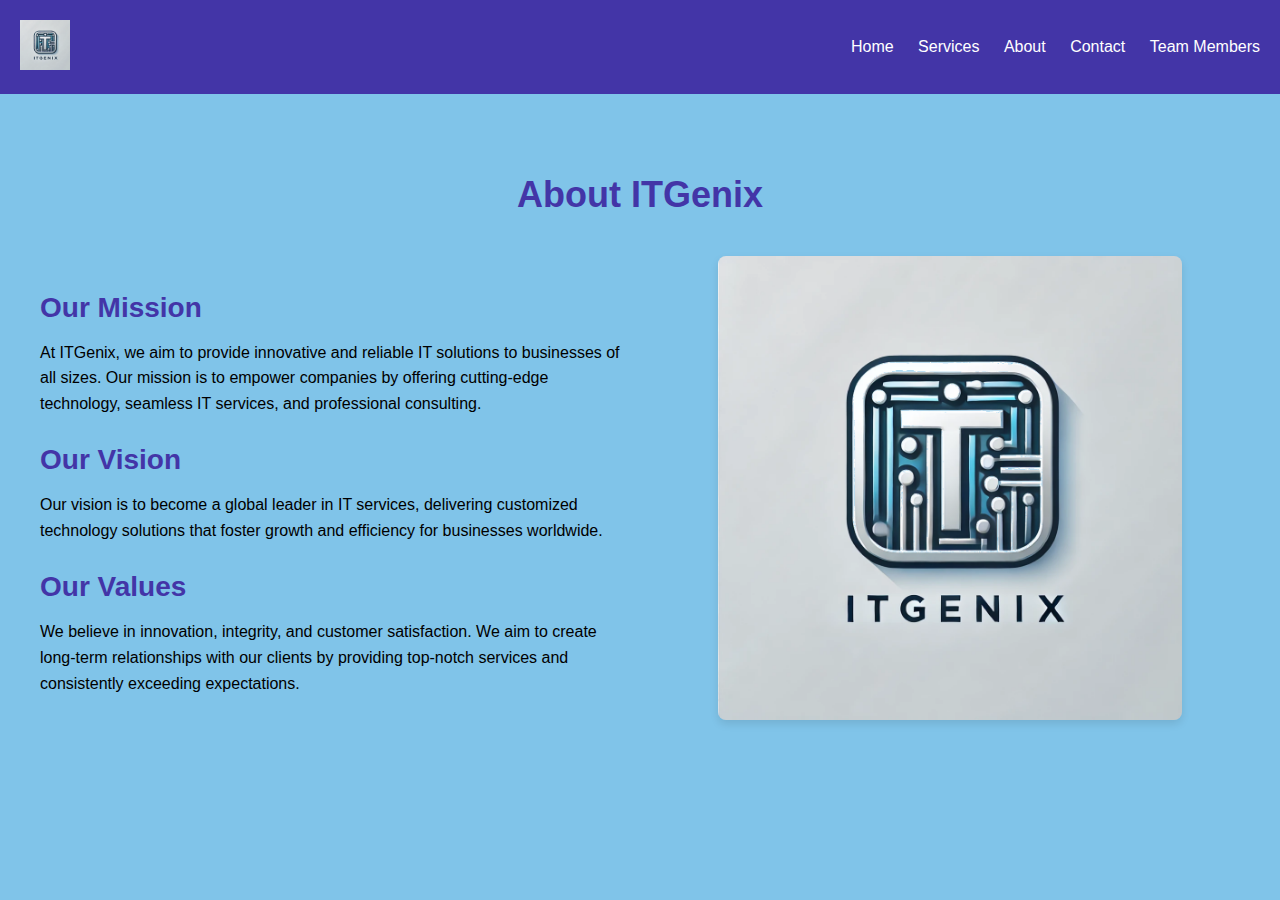
<file: about.html>
<!DOCTYPE html>
<html lang="en">
<head>
    <meta charset="UTF-8">
    <meta name="viewport" content="width=device-width, initial-scale=1.0">
    <title>Document</title>
    <link rel="stylesheet" href="about.css">
</head>
<body>
    <header>
        <div class="logo">
            <img src="image/logo.png" alt="ITGenix Logo">
        </div>
        <nav>
            <ul>
                <li><a href="index.html">Home</a></li>
                <li><a href="services.html">Services</a></li>
                <li><a href="about.html">About</a></li>
                <li><a href="contact.html">Contact</a></li>
                <li><a href="TeamMembers.html">Team Members</a></li>
            </ul>
        </nav>
    </header>
    <section id="about">
        <div class="about-container">
            <h2>About ITGenix</h2>
            <div class="about-content">
                <div class="about-text">
                    <h3>Our Mission</h3>
                    <p>At ITGenix, we aim to provide innovative and reliable IT solutions to businesses of all sizes. Our mission is to empower companies by offering cutting-edge technology, seamless IT services, and professional consulting.</p>
                    
                    <h3>Our Vision</h3>
                    <p>Our vision is to become a global leader in IT services, delivering customized technology solutions that foster growth and efficiency for businesses worldwide.</p>
                    
                    <h3>Our Values</h3>
                    <p>We believe in innovation, integrity, and customer satisfaction. We aim to create long-term relationships with our clients by providing top-notch services and consistently exceeding expectations.</p>
                </div>
                <div class="about-image">
                    <img src="image/logo.png" alt="ITGenix Team">
                </div>
            </div>
        </div>
    </section>
    
</body>
</html>
</file>
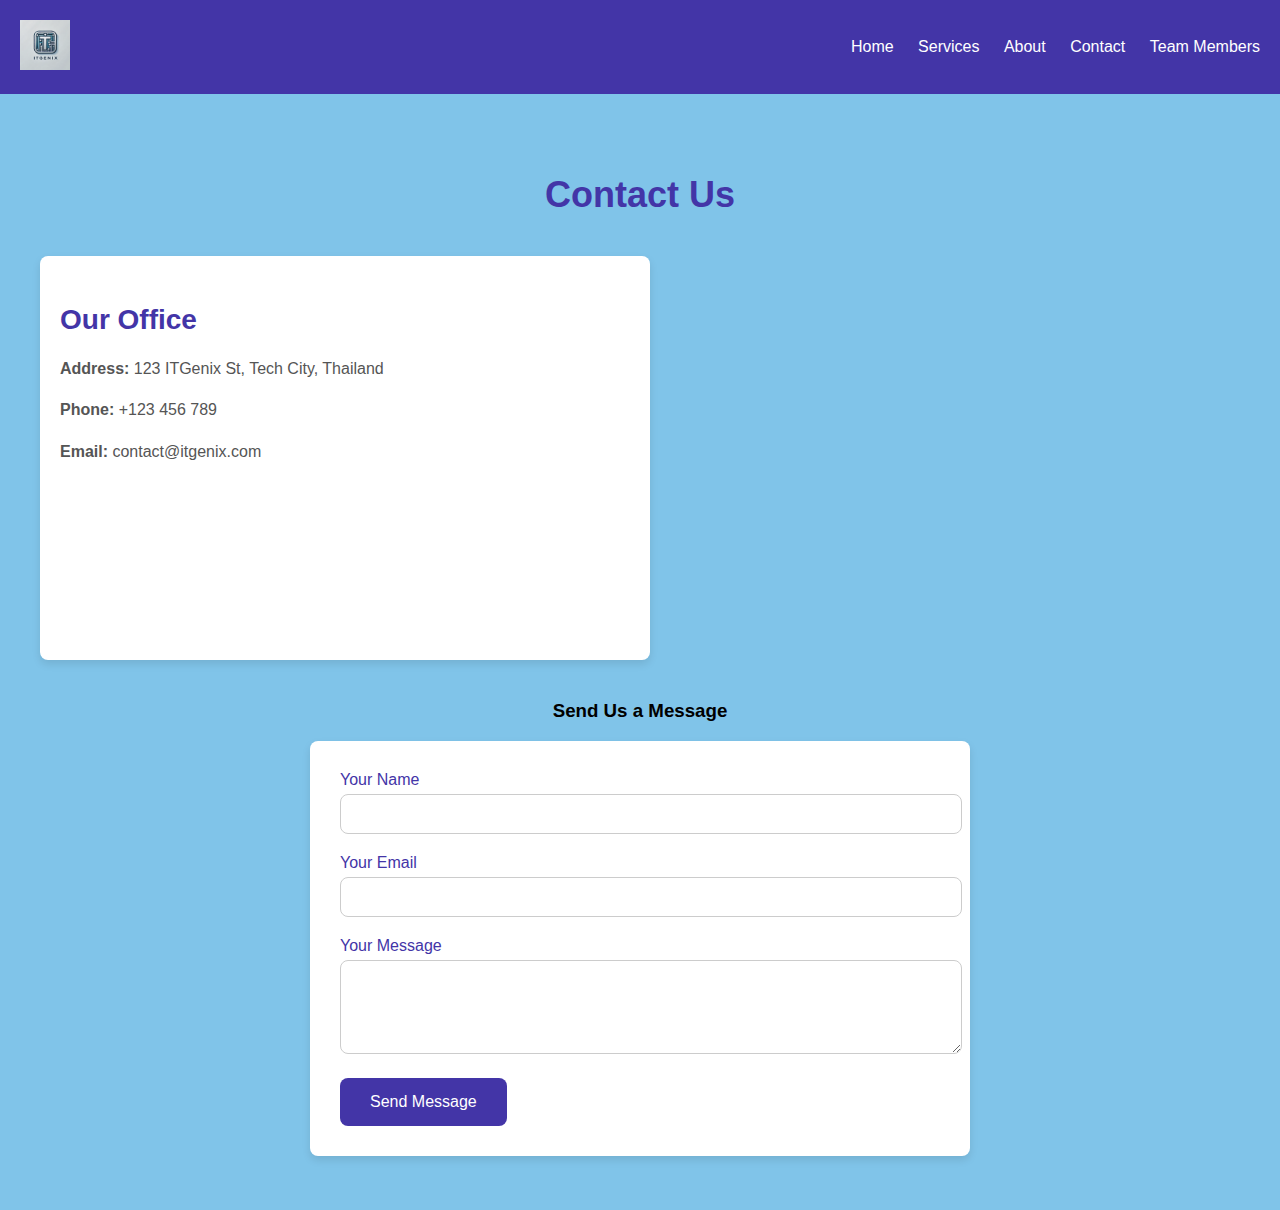
<file: contact.html>
<!DOCTYPE html>
<html lang="en">
<head>
    <meta charset="UTF-8">
    <meta name="viewport" content="width=device-width, initial-scale=1.0">
    <title>Document</title>
    <link rel="stylesheet" href="contact.css">
</head>
<body>
    <header>
        <div class="logo">
            <img src="image/logo.png" alt="ITGenix Logo">
        </div>
        <nav>
            <ul>
                <li><a href="index.html">Home</a></li>
                <li><a href="services.html">Services</a></li>
                <li><a href="about.html">About</a></li>
                <li><a href="contact.html">Contact</a></li>
                <li><a href="TeamMembers.html">Team Members</a></li>
            </ul>
        </nav>
    </header>
    <section id="contact">
        <div class="contact-container">
            <h2>Contact Us</h2>
            <div class="contact-info">
                <div class="contact-details">
                    <h3>Our Office</h3>
                    <p><strong>Address:</strong> 123 ITGenix St, Tech City, Thailand</p>
                    <p><strong>Phone:</strong> +123 456 789</p>
                    <p><strong>Email:</strong> contact@itgenix.com</p>
                </div>
                <div class="contact-map">
                    <!-- Add Google Map iframe if necessary -->
                    <iframe src="https://www.google.com/maps/embed?pb=!1m18!1m12!1m3!1d3162.836549897378!2d-122.08424968468888!3d37.42199967982531!2m3!1f0!2f0!3f0!3m2!1i1024!2i768!4f13.1!3m3!1m2!1s0x808fbc5d5296f3db%3A0x603e0ff12eb413fc!2sGoogleplex!5e0!3m2!1sen!2sus!4v1600813761821!5m2!1sen!2sus" width="600" height="450" style="border:0;" allowfullscreen="" loading="lazy"></iframe>
                </div>
            </div>
    
            <h3>Send Us a Message</h3>
            <form action="/submit" method="post" class="contact-form">
                <div class="form-group">
                    <label for="name">Your Name</label>
                    <input type="text" id="name" name="name" required>
                </div>
                <div class="form-group">
                    <label for="email">Your Email</label>
                    <input type="email" id="email" name="email" required>
                </div>
                <div class="form-group">
                    <label for="message">Your Message</label>
                    <textarea id="message" name="message" rows="4" required></textarea>
                </div>
                <button type="submit" class="submit-btn">Send Message</button>
            </form>
        </div>
    </section>
    
</body>
</html>
</file>
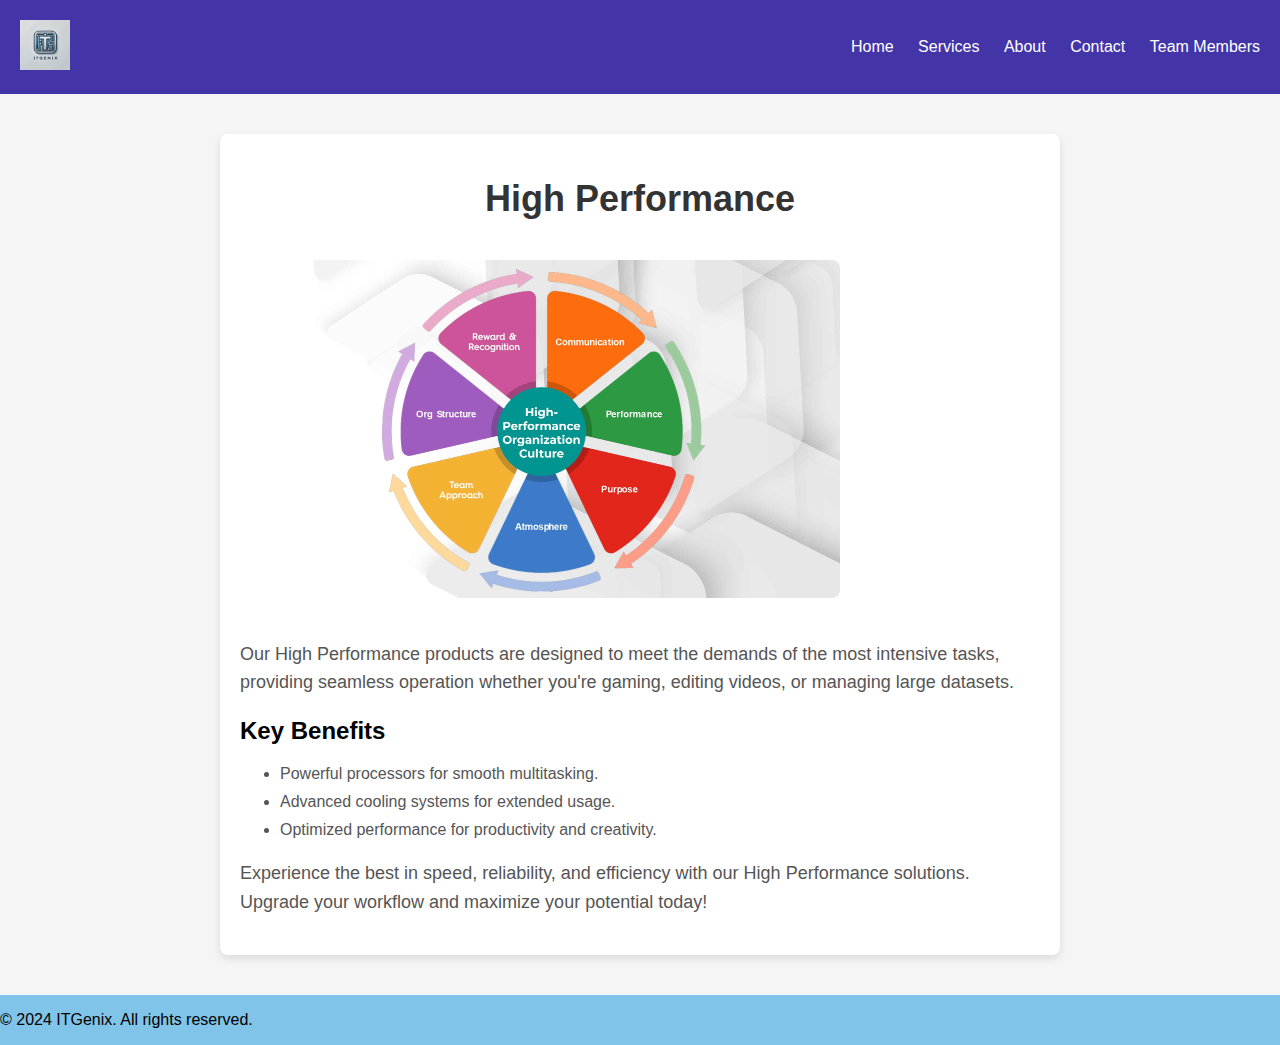
<file: M1.html>
<!DOCTYPE html>
<html lang="en">
<head>
    <meta charset="UTF-8">
    <meta name="viewport" content="width=device-width, initial-scale=1.0">
    <title>Document</title>
    <link rel="stylesheet" href="M1.css">
</head>
<body>
    <header>
        <div class="logo">
            <img src="image/logo.png" alt="ITGenix Logo">
        </div>
        <nav>
            <ul>
                <li><a href="index.html">Home</a></li>
                <li><a href="services.html">Services</a></li>
                <li><a href="about.html">About</a></li>
                <li><a href="contact.html">Contact</a></li>
                <li><a href="TeamMembers.html">Team Members</a></li>
            </ul>
        </nav>
    </header>

    <section id="feature-details">
        <div class="feature-details-container">
            <h1>High Performance</h1>
            <img src="image/m1.1.jpg" alt="High Performance" class="feature-image">
            <p>
                Our High Performance products are designed to meet the demands of the most intensive tasks, providing seamless operation whether you're gaming, editing videos, or managing large datasets.
            </p>
            <h2>Key Benefits</h2>
            <ul>
                <li>Powerful processors for smooth multitasking.</li>
                <li>Advanced cooling systems for extended usage.</li>
                <li>Optimized performance for productivity and creativity.</li>
            </ul>
            <p>
                Experience the best in speed, reliability, and efficiency with our High Performance solutions. Upgrade your workflow and maximize your potential today!
            </p>
        </div>
    </section>

    <footer>
        <p>&copy; 2024 ITGenix. All rights reserved.</p>
    </footer>
</body>
</html>

</body>
</html>
</file>
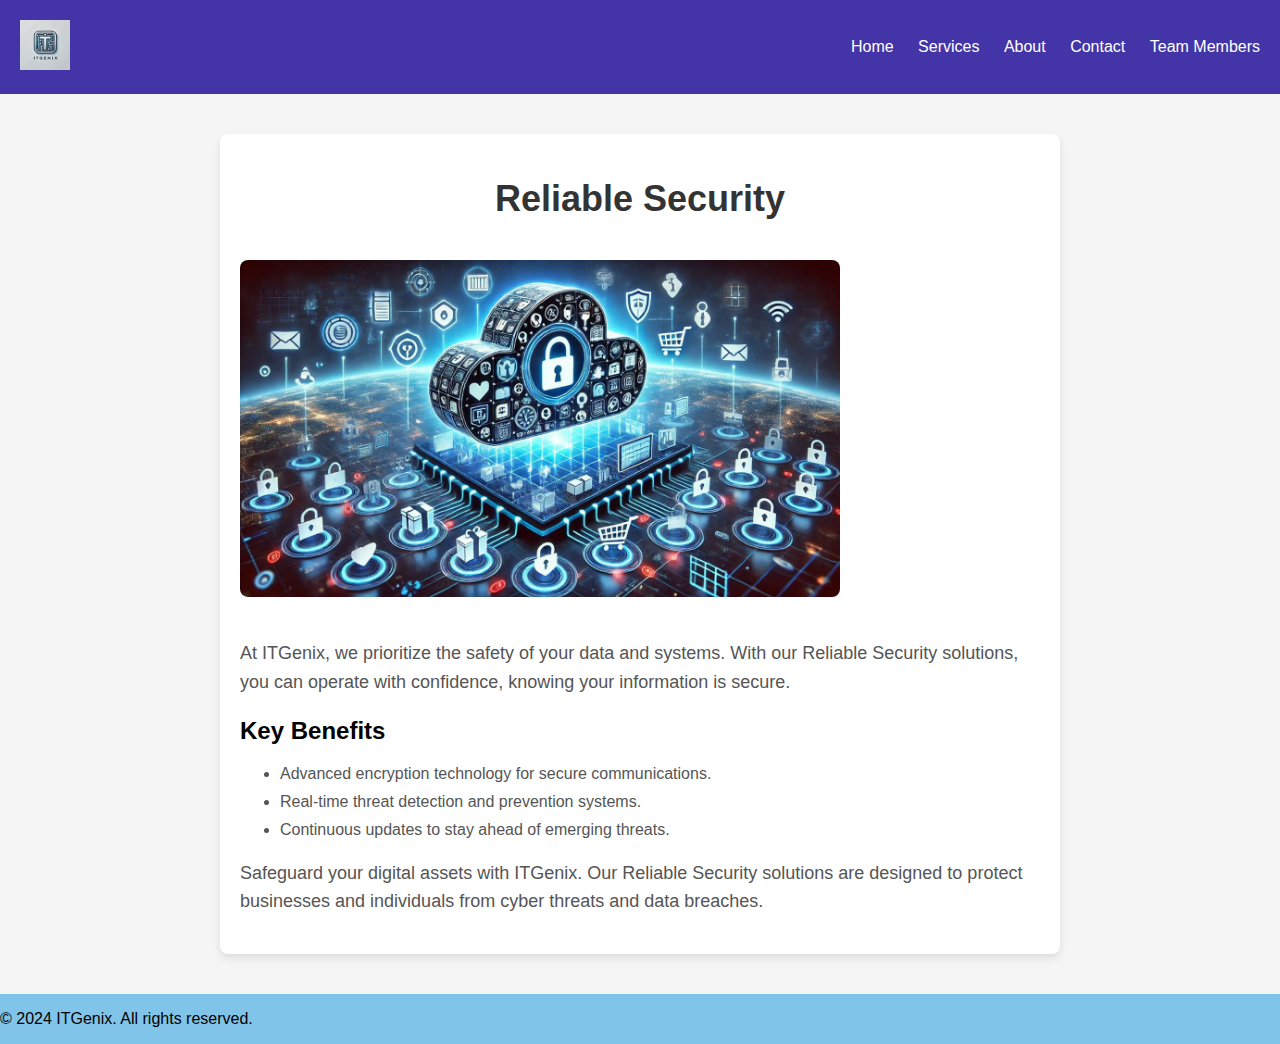
<file: M2.html>
<!DOCTYPE html>
<html lang="en">
<head>
    <meta charset="UTF-8">
    <meta name="viewport" content="width=device-width, initial-scale=1.0">
    <title>Document</title>
    <link rel="stylesheet" href="M2.css">
</head>
<body>
    <header>
        <div class="logo">
            <img src="image/logo.png" alt="ITGenix Logo">
        </div>
        <nav>
            <ul>
                <li><a href="index.html">Home</a></li>
                <li><a href="services.html">Services</a></li>
                <li><a href="about.html">About</a></li>
                <li><a href="contact.html">Contact</a></li>
                <li><a href="TeamMembers.html">Team Members</a></li>
            </ul>
        </nav>
    </header>

    <section id="feature-details">
        <div class="feature-details-container">
            <h1>Reliable Security</h1>
            <img src="image/M1.2.jpg" alt="Reliable Security" class="feature-image">
            <p>
                At ITGenix, we prioritize the safety of your data and systems. With our Reliable Security solutions, you can operate with confidence, knowing your information is secure.
            </p>
            <h2>Key Benefits</h2>
            <ul>
                <li>Advanced encryption technology for secure communications.</li>
                <li>Real-time threat detection and prevention systems.</li>
                <li>Continuous updates to stay ahead of emerging threats.</li>
            </ul>
            <p>
                Safeguard your digital assets with ITGenix. Our Reliable Security solutions are designed to protect businesses and individuals from cyber threats and data breaches.
            </p>
        </div>
    </section>

    <footer>
        <p>&copy; 2024 ITGenix. All rights reserved.</p>
    </footer>
</body>
</html>


</body>
</html>
</file>
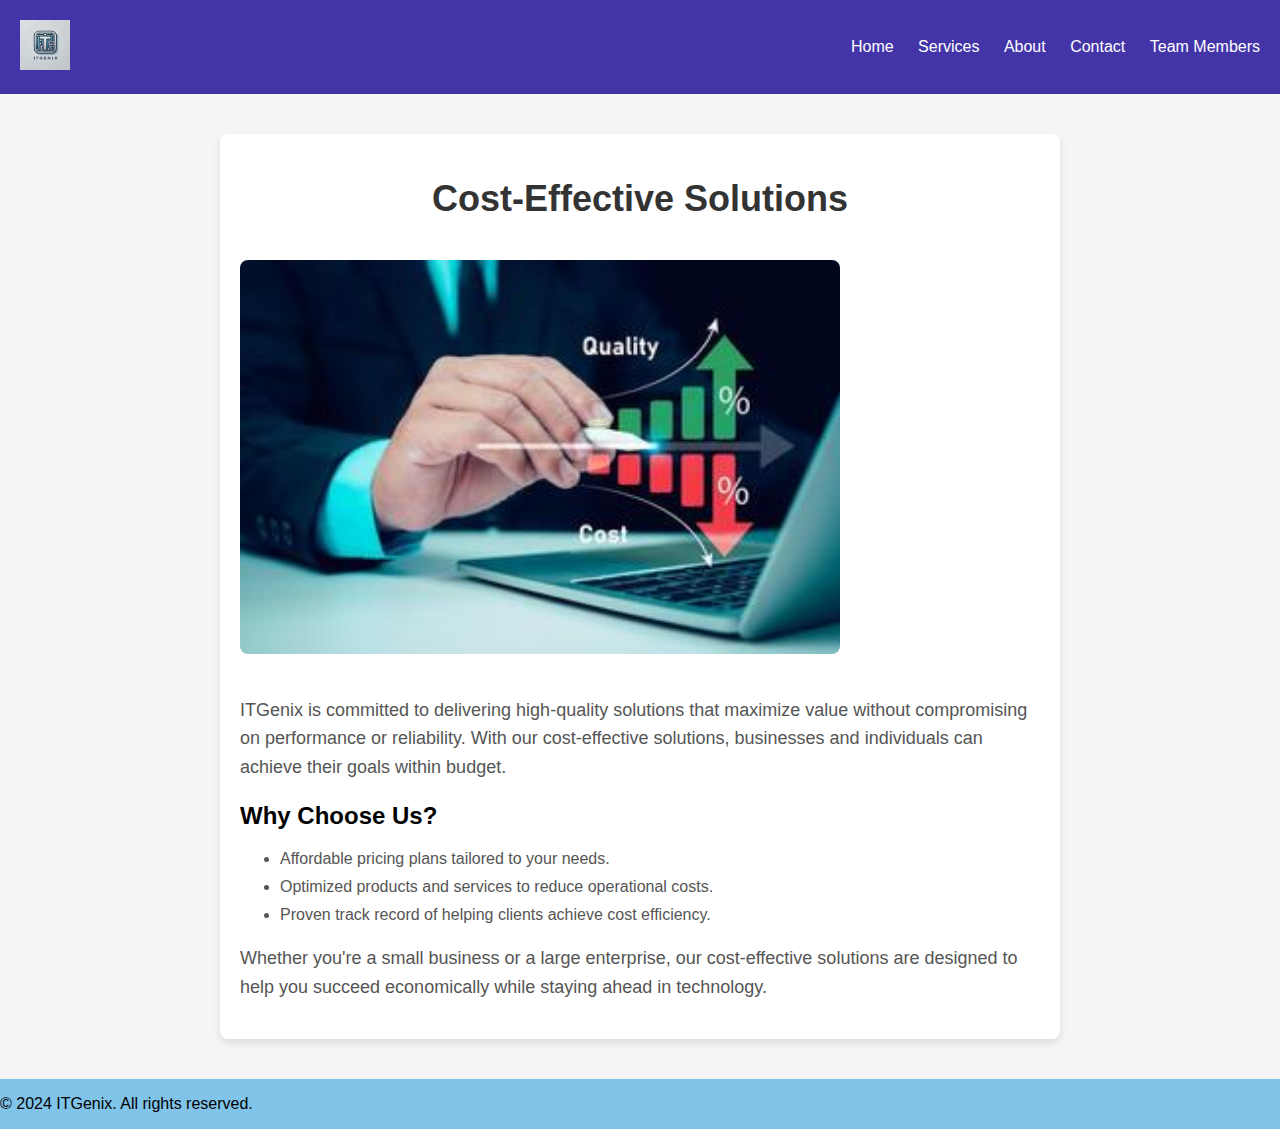
<file: M3.html>
<!DOCTYPE html>
<html lang="en">
<head>
    <meta charset="UTF-8">
    <meta name="viewport" content="width=device-width, initial-scale=1.0">
    <title>Document</title>
    <link rel="stylesheet" href="M3.css">
</head>
<body>
    <header>
        <div class="logo">
            <img src="image/logo.png" alt="ITGenix Logo">
        </div>
        <nav>
            <ul>
                <li><a href="index.html">Home</a></li>
                <li><a href="services.html">Services</a></li>
                <li><a href="about.html">About</a></li>
                <li><a href="contact.html">Contact</a></li>
                <li><a href="TeamMembers.html">Team Members</a></li>
            </ul>
        </nav>
    </header>
   

    <section id="feature-details">
        <div class="feature-details-container">
            <h1>Cost-Effective Solutions</h1>
            <img src="image/M1.3.jpg" alt="Cost-Effective Solutions" class="feature-image">
            <p>
                ITGenix is committed to delivering high-quality solutions that maximize value without compromising on performance or reliability. With our cost-effective solutions, businesses and individuals can achieve their goals within budget.
            </p>
            <h2>Why Choose Us?</h2>
            <ul>
                <li>Affordable pricing plans tailored to your needs.</li>
                <li>Optimized products and services to reduce operational costs.</li>
                <li>Proven track record of helping clients achieve cost efficiency.</li>
            </ul>
            <p>
                Whether you're a small business or a large enterprise, our cost-effective solutions are designed to help you succeed economically while staying ahead in technology.
            </p>
        </div>
    </section>

    <footer>
        <p>&copy; 2024 ITGenix. All rights reserved.</p>
    </footer>
</body>
</html>
</file>
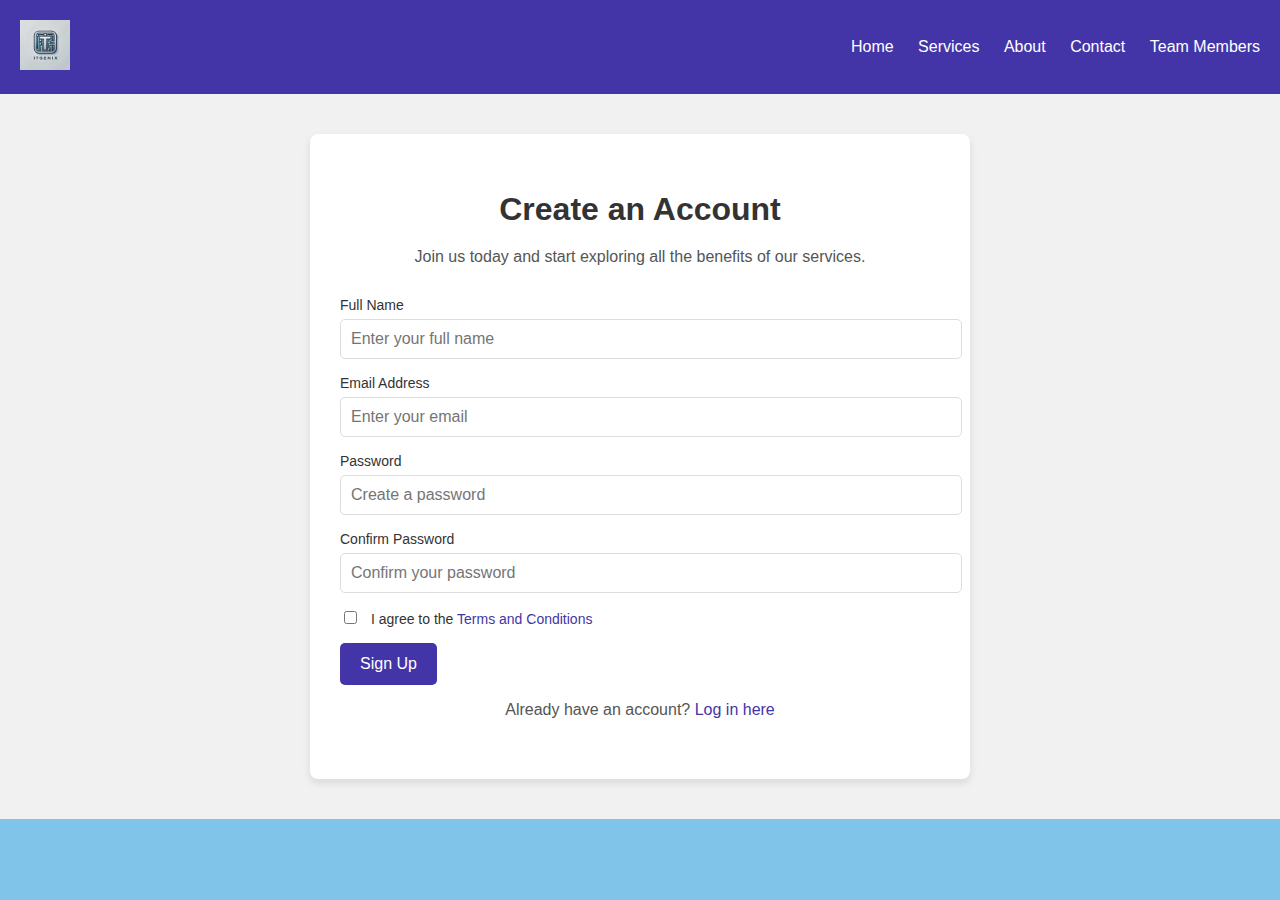
<file: Register.html>
<!DOCTYPE html>
<html lang="en">
<head>
    <meta charset="UTF-8">
    <meta name="viewport" content="width=device-width, initial-scale=1.0">
    <title>Document</title>
    <link rel="stylesheet" href="Register.css">
</head>
<body>
    <header>
        <div class="logo">
            <img src="image/logo.png" alt="ITGenix Logo">
        </div>
        <nav>
            <ul>
                <li><a href="index.html">Home</a></li>
                <li><a href="services.html">Services</a></li>
                <li><a href="about.html">About</a></li>
                <li><a href="contact.html">Contact</a></li>
                <li><a href="TeamMembers.html">Team Members</a></li>
            </ul>
        </nav>
    </header>
    <section id="sign-up">
        <div class="sign-up-container">
            <h2>Create an Account</h2>
            <p>Join us today and start exploring all the benefits of our services.</p>
            
            <form action="submit-signup.php" method="POST">
                <div class="form-group">
                    <label for="full-name">Full Name</label>
                    <input type="text" id="full-name" name="full_name" required placeholder="Enter your full name">
                </div>
    
                <div class="form-group">
                    <label for="email">Email Address</label>
                    <input type="email" id="email" name="email" required placeholder="Enter your email">
                </div>
    
                <div class="form-group">
                    <label for="password">Password</label>
                    <input type="password" id="password" name="password" required placeholder="Create a password">
                </div>
    
                <div class="form-group">
                    <label for="confirm-password">Confirm Password</label>
                    <input type="password" id="confirm-password" name="confirm_password" required placeholder="Confirm your password">
                </div>
    
                <div class="form-group">
                    <label for="terms">
                        <input type="checkbox" id="terms" name="terms" required>
                        I agree to the <a href="#">Terms and Conditions</a>
                    </label>
                </div>
    
                <div class="form-group">
                    <button type="submit" class="submit-btn">Sign Up</button>
                </div>
            </form>
            
            <p>Already have an account? <a href="login.html">Log in here</a></p>
        </div>
    </section>
    
</body>
</html>
</file>
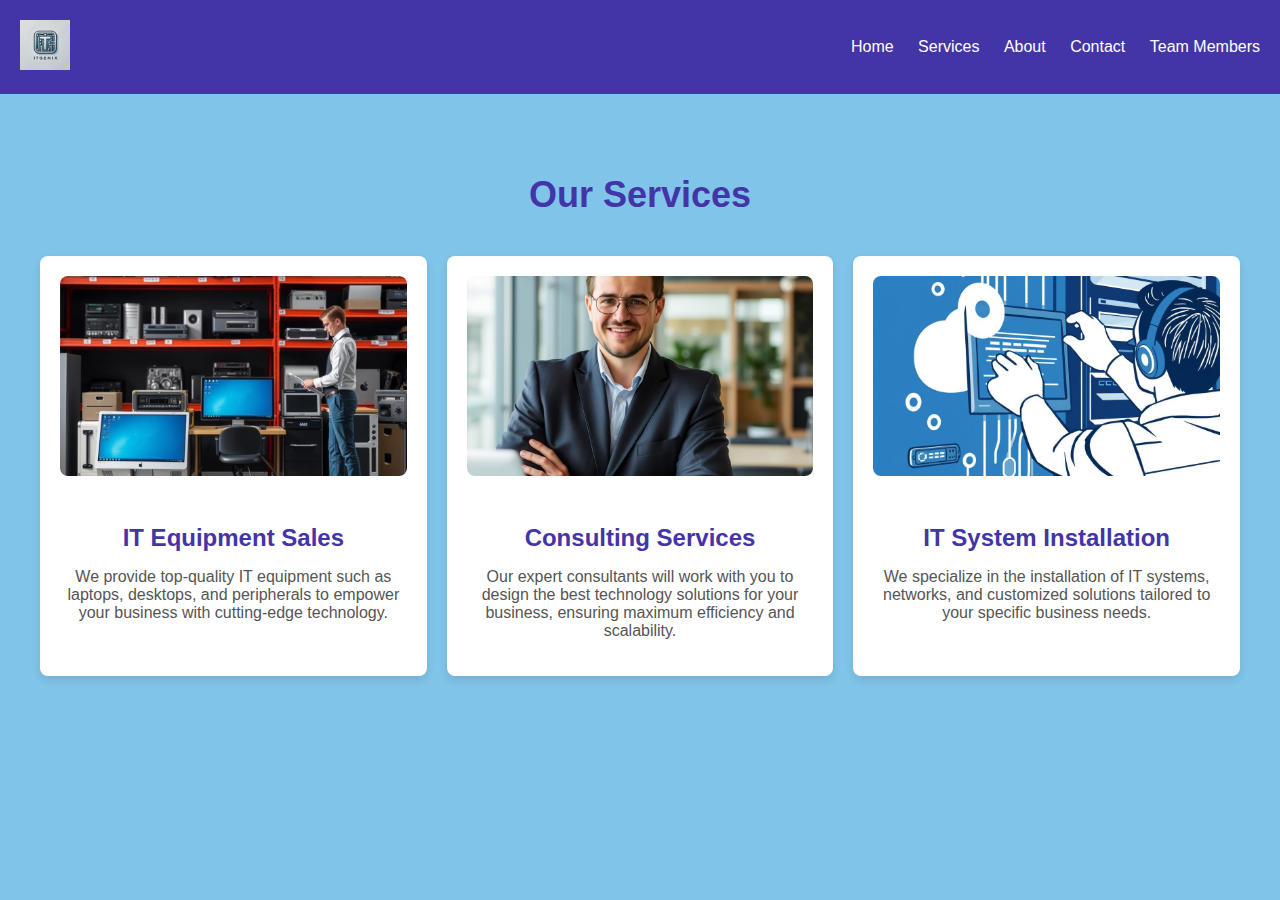
<file: services.html>
<!DOCTYPE html>
<html lang="en">
<head>
    <meta charset="UTF-8">
    <meta name="viewport" content="width=device-width, initial-scale=1.0">
    <title>Document</title>
    <link rel="stylesheet" href="services.css">
</head>
<body>
    <header>
        <div class="logo">
            <img src="image/logo.png" alt="ITGenix Logo">
        </div>
        <nav>
            <ul>
                <li><a href="index.html">Home</a></li>
                <li><a href="services.html">Services</a></li>
                <li><a href="about.html">About</a></li>
                <li><a href="contact.html">Contact</a></li>
                <li><a href="TeamMembers.html">Team Members</a></li>
            </ul>
        </nav>
    </header>
    <section id="services">
        <div class="services-container">
            <h2>Our Services</h2>
            <div class="service-cards">
                <div class="service-card">
                    <img src="image/sv1.png" alt="IT Equipment Sales">
                    <h3>IT Equipment Sales</h3>
                    <p>We provide top-quality IT equipment such as laptops, desktops, and peripherals to empower your business with cutting-edge technology.</p>
                </div>
                <div class="service-card">
                    <img src="image/sv2.png" alt="Consulting Services">
                    <h3>Consulting Services</h3>
                    <p>Our expert consultants will work with you to design the best technology solutions for your business, ensuring maximum efficiency and scalability.</p>
                </div>
                <div class="service-card">
                    <img src="image/sv3.png" alt="IT System Installation">
                    <h3>IT System Installation</h3>
                    <p>We specialize in the installation of IT systems, networks, and customized solutions tailored to your specific business needs.</p>
                </div>
            </div>
        </div>
    </section>
      
</body>
</html>
</file>
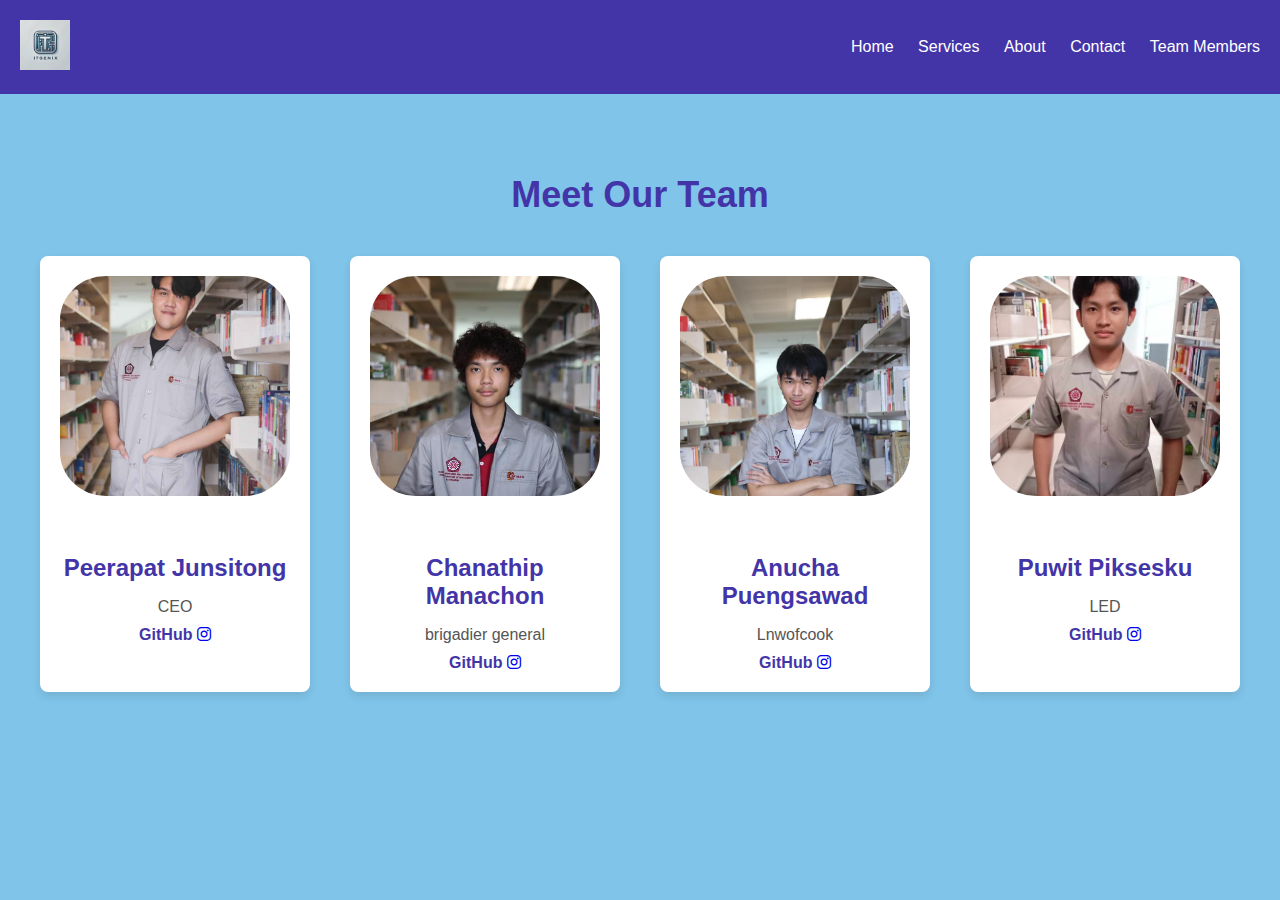
<file: TeamMembers.html>
<!DOCTYPE html>
<html lang="en">
    <head>
        <meta charset="UTF-8">
        <meta name="viewport" content="width=device-width, initial-scale=1.0">
        <title>ITGenix - Homepage</title>
        <link rel="stylesheet" href="TeamMembers.css">
        <!-- เพิ่ม Font Awesome สำหรับไอคอน -->
        <link href="https://cdnjs.cloudflare.com/ajax/libs/font-awesome/6.0.0-beta3/css/all.min.css" rel="stylesheet">
    </head>
    
<body>
    <header>
        <div class="logo">
            <img src="image/logo.png" alt="ITGenix Logo">
        </div>
        <nav>
            <ul>
                <li><a href="index.html">Home</a></li>
                <li><a href="services.html">Services</a></li>
                <li><a href="about.html">About</a></li>
                <li><a href="contact.html">Contact</a></li>
                <li><a href="TeamMembers.html">Team Members</a></li>
            </ul>
        </nav>
    </header>
    <section id="team-members">
        <div class="team-container">
            <h2>Meet Our Team</h2>
            <div class="team-cards">
                <!-- Member 1 -->
                <div class="team-card">
                    <img src="image/p1.jpg" alt="Team Member 1">
                    <h3>Peerapat Junsitong</h3>
                    <p>CEO</p>
                    <a href="https://ppexer.github.io/Resume.githud.io/" target="_blank" class="github-link">GitHub</a>
                    <a href="https://www.instagram.com/p_pexer/" target="_blank" class="instagram-link"><i class="fab fa-instagram"></i></a>
                </div>
                <!-- Member 2 -->
                <div class="team-card">
                    <img src="image/p2.jpg" alt="Team Member 2">
                    <h3>Chanathip Manachon</h3>
                    <p>brigadier general</p>
                    <a href="https://shunseiso.github.io/MyPageExample/" target="_blank" class="github-link">GitHub</a>
                    <a href="https://www.instagram.com/shunseiso/" target="_blank" class="instagram-link"><i class="fab fa-instagram"></i></a>
                </div>
                <!-- Member 3 -->
                <div class="team-card">
                    <img src="image/p3.jpg" alt="Team Member 3">
                    <h3>Anucha Puengsawad</h3>
                    <p>Lnwofcook</p>
                    <a href="https://maxmas002.github.io/Yedhe-resume-github.io/" target="_blank" class="github-link">GitHub</a>
                    <a href="https://www.instagram.com/robertjohnson" target="_blank" class="instagram-link"><i class="fab fa-instagram"></i></a>
                </div>
                <!-- Member 4 -->
                <div class="team-card">
                    <img src="image/p4.jpg" alt="Team Member 4">
                    <h3>Puwit Piksesku</h3>
                    <p>LED</p>
                    <a href="https://puwitp.github.io/TOYOTA/" target="_blank" class="github-link">GitHub</a>
                    <a href="https://www.instagram.com/puwit.psk?igsh=MWt1NWtqcHFmdXk0ZA%3D%3D&utm_source=qr" target="_blank" class="instagram-link"><i class="fab fa-instagram"></i></a>
                </div>
            </div>
        </div>
    </section>
    
    
        
</body>
</html>
</file>
<file: about.css>
body {
    font-family: Arial, sans-serif;
    margin: 0;
    padding: 0;
    background-color: #80C4E9;
}
header {
    display: flex;
    justify-content: space-between;
    align-items: center;
    background-color: #4335A7;
    padding: 20px;
}
header .logo img {
    height: 50px;
}

nav ul {
    list-style-type: none;
}

nav ul li {
    display: inline;
    margin-left: 20px;
}

nav ul li a {
    color: white;
    text-decoration: none;
    font-size: 16px;
}

#about {
    padding: 50px 20px;
    background-color: #80C4E9;
    text-align: center;
}

#about h2 {
    font-size: 36px;
    margin-bottom: 40px;
    color: #4335A7;
}

.about-container {
    max-width: 1200px;
    margin: 0 auto;
}

.about-content {
    display: flex;
    align-items: center;
    justify-content: space-between;
    flex-wrap: wrap;
    gap: 20px;
}

.about-text {
    flex: 1;
    text-align: left;
    padding-right: 20px;
}

.about-text h3 {
    font-size: 28px;
    margin-bottom: 15px;
    color: #4335A7;
}

.about-text p {
    font-size: 16px;
    line-height: 1.6;
    color: #000000;
    margin-bottom: 20px;
}

.about-image {
    flex: 1;
    text-align: center;
}

.about-image img {
    width: 80%;
    max-width: 600px;
    border-radius: 8px;
    box-shadow: 0 4px 8px rgba(0, 0, 0, 0.1);
}

@media screen and (max-width: 768px) {
    .about-content {
        flex-direction: column;
        text-align: center;
    }

    .about-text {
        padding-right: 0;
    }
}
</file>
<file: contact.css>
body {
    font-family: Arial, sans-serif;
    margin: 0;
    padding: 0;
    background-color: #80C4E9;
}
header {
    display: flex;
    justify-content: space-between;
    align-items: center;
    background-color: #4335A7;
    padding: 20px;
}
header .logo img {
    height: 50px;
}

nav ul {
    list-style-type: none;
}

nav ul li {
    display: inline;
    margin-left: 20px;
}

nav ul li a {
    color: white;
    text-decoration: none;
    font-size: 16px;
}

#contact {
    padding: 50px 20px;
    background-color: #80C4E9;
    text-align: center;
}

#contact h2 {
    font-size: 36px;
    margin-bottom: 40px;
    color: #4335A7;
}

.contact-container {
    max-width: 1200px;
    margin: 0 auto;
}

.contact-info {
    display: flex;
    justify-content: space-between;
    gap: 20px;
    margin-bottom: 40px;
}

.contact-details {
    flex: 1;
    text-align: left;
    padding: 20px;
    background-color: #fff;
    border-radius: 8px;
    box-shadow: 0 4px 8px rgba(0, 0, 0, 0.1);
}

.contact-details h3 {
    font-size: 28px;
    color: #4335A7;
    margin-bottom: 20px;
}

.contact-details p {
    font-size: 16px;
    line-height: 1.6;
    color: #555;
    margin-bottom: 15px;
}

.contact-map {
    flex: 1;
    text-align: center;
}

.contact-map iframe {
    width: 100%;
    height: 400px;
    border-radius: 8px;
}

.contact-form {
    background-color: #fff;
    padding: 30px;
    border-radius: 8px;
    box-shadow: 0 4px 8px rgba(0, 0, 0, 0.1);
    max-width: 600px;
    margin: 0 auto;
    text-align: left;
}

.contact-form .form-group {
    margin-bottom: 20px;
}

.contact-form label {
    font-size: 16px;
    color: #4335A7;
    margin-bottom: 5px;
    display: block;
}

.contact-form input,
.contact-form textarea {
    width: 100%;
    padding: 10px;
    font-size: 16px;
    border: 1px solid #ccc;
    border-radius: 8px;
    outline: none;
}

.contact-form textarea {
    resize: vertical;
}

.contact-form .submit-btn {
    background-color: #4335A7;
    color: white;
    padding: 15px 30px;
    border: none;
    border-radius: 8px;
    cursor: pointer;
    font-size: 16px;
}

.contact-form .submit-btn:hover {
    background-color: #333;
}

@media screen and (max-width: 768px) {
    .contact-info {
        flex-direction: column;
        align-items: center;
    }

    .contact-details,
    .contact-map {
        width: 100%;
        margin-bottom: 20px;
    }
}
</file>
<file: M1.css>
body {
    font-family: Arial, sans-serif;
    margin: 0;
    padding: 0;
    background-color: #80C4E9;
}
header {
    display: flex;
    justify-content: space-between;
    align-items: center;
    background-color: #4335A7;
    padding: 20px;
}
header .logo img {
    height: 50px;
}

nav ul {
    list-style-type: none;
}

nav ul li {
    display: inline;
    margin-left: 20px;
}

nav ul li a {
    color: white;
    text-decoration: none;
    font-size: 16px;
}
/* Feature Details Page */
#feature-details {
    padding: 40px 20px;
    background-color: #f5f5f5;
    text-align: center;
}

.feature-details-container {
    max-width: 800px;
    margin: 0 auto;
    text-align: left;
    background: white;
    padding: 20px;
    border-radius: 8px;
    box-shadow: 0 4px 8px rgba(0, 0, 0, 0.1);
}

.feature-details-container h1 {
    font-size: 36px;
    margin-bottom: 20px;
    color: #333;
    text-align: center;
}

.feature-image {
    width: 100%;
    max-width: 600px;
    border-radius: 8px;
    margin: 20px 0;
}

.feature-details-container p {
    font-size: 18px;
    line-height: 1.6;
    color: #555;
}

.feature-details-container ul {
    list-style-type: disc;
    padding-left: 40px;
    margin: 20px 0;
    color: #555;
}

.feature-details-container ul li {
    font-size: 16px;
    margin-bottom: 10px;
}
</file>
<file: M2.css>
body {
    font-family: Arial, sans-serif;
    margin: 0;
    padding: 0;
    background-color: #80C4E9;
}
header {
    display: flex;
    justify-content: space-between;
    align-items: center;
    background-color: #4335A7;
    padding: 20px;
}
header .logo img {
    height: 50px;
}

nav ul {
    list-style-type: none;
}

nav ul li {
    display: inline;
    margin-left: 20px;
}

nav ul li a {
    color: white;
    text-decoration: none;
    font-size: 16px;
}
/* Feature Details Page */
#feature-details {
    padding: 40px 20px;
    background-color: #f5f5f5;
    text-align: center;
}

.feature-details-container {
    max-width: 800px;
    margin: 0 auto;
    text-align: left;
    background: white;
    padding: 20px;
    border-radius: 8px;
    box-shadow: 0 4px 8px rgba(0, 0, 0, 0.1);
}

.feature-details-container h1 {
    font-size: 36px;
    margin-bottom: 20px;
    color: #333;
    text-align: center;
}

.feature-image {
    width: 100%;
    max-width: 600px;
    border-radius: 8px;
    margin: 20px 0;
}

.feature-details-container p {
    font-size: 18px;
    line-height: 1.6;
    color: #555;
}

.feature-details-container ul {
    list-style-type: disc;
    padding-left: 40px;
    margin: 20px 0;
    color: #555;
}

.feature-details-container ul li {
    font-size: 16px;
    margin-bottom: 10px;
}
</file>
<file: M3.css>
body {
    font-family: Arial, sans-serif;
    margin: 0;
    padding: 0;
    background-color: #80C4E9;
}
header {
    display: flex;
    justify-content: space-between;
    align-items: center;
    background-color: #4335A7;
    padding: 20px;
}
header .logo img {
    height: 50px;
}

nav ul {
    list-style-type: none;
}

nav ul li {
    display: inline;
    margin-left: 20px;
}

nav ul li a {
    color: white;
    text-decoration: none;
    font-size: 16px;
}
/* Feature Details Page */
#feature-details {
    padding: 40px 20px;
    background-color: #f5f5f5;
    text-align: center;
}

.feature-details-container {
    max-width: 800px;
    margin: 0 auto;
    text-align: left;
    background: white;
    padding: 20px;
    border-radius: 8px;
    box-shadow: 0 4px 8px rgba(0, 0, 0, 0.1);
}

.feature-details-container h1 {
    font-size: 36px;
    margin-bottom: 20px;
    color: #333;
    text-align: center;
}

.feature-image {
    width: 100%;
    max-width: 600px;
    border-radius: 8px;
    margin: 20px 0;
}

.feature-details-container p {
    font-size: 18px;
    line-height: 1.6;
    color: #555;
}

.feature-details-container ul {
    list-style-type: disc;
    padding-left: 40px;
    margin: 20px 0;
    color: #555;
}

.feature-details-container ul li {
    font-size: 16px;
    margin-bottom: 10px;
}
</file>
<file: Register.css>
body {
    font-family: Arial, sans-serif;
    margin: 0;
    padding: 0;
    background-color: #80C4E9;
}
header {
    display: flex;
    justify-content: space-between;
    align-items: center;
    background-color: #4335A7;
    padding: 20px;
}
header .logo img {
    height: 50px;
}

nav ul {
    list-style-type: none;
}

nav ul li {
    display: inline;
    margin-left: 20px;
}

nav ul li a {
    color: white;
    text-decoration: none;
    font-size: 16px;
}
#sign-up {
    padding: 40px 20px;
    background-color: #f1f1f1;
    text-align: center;
}

.sign-up-container {
    max-width: 600px;
    margin: 0 auto;
    background-color: white;
    padding: 30px;
    border-radius: 8px;
    box-shadow: 0 4px 8px rgba(0, 0, 0, 0.1);
}

h2 {
    font-size: 32px;
    margin-bottom: 20px;
    color: #333;
}

p {
    font-size: 16px;
    margin-bottom: 30px;
    color: #555;
}

.form-group {
    margin-bottom: 15px;
    text-align: left;
}

label {
    font-size: 14px;
    color: #333;
}

input[type="text"], input[type="email"], input[type="password"] {
    width: 100%;
    padding: 10px;
    font-size: 16px;
    border: 1px solid #ddd;
    border-radius: 5px;
    margin-top: 5px;
}

input[type="checkbox"] {
    margin-right: 10px;
}

button.submit-btn {
    padding: 12px 20px;
    background-color: #4335A7;
    color: white;
    font-size: 16px;
    border: none;
    border-radius: 5px;
    cursor: pointer;
}

button.submit-btn:hover {
    background-color: #333;
}

a {
    color: #4335A7;
    text-decoration: none;
}

a:hover {
    text-decoration: underline;
}
</file>
<file: services.css>
body {
    font-family: Arial, sans-serif;
    margin: 0;
    padding: 0;
    background-color: #80C4E9;
}
header {
    display: flex;
    justify-content: space-between;
    align-items: center;
    background-color: #4335A7;
    padding: 20px;
}
header .logo img {
    height: 50px;
}

nav ul {
    list-style-type: none;
}

nav ul li {
    display: inline;
    margin-left: 20px;
}

nav ul li a {
    color: white;
    text-decoration: none;
    font-size: 16px;
}

#services {
    padding: 50px 20px;
    background-color: #80C4E9;
    text-align: center;
}

#services h2 {
    font-size: 36px;
    margin-bottom: 40px;
    color: #4335A7;
}

.services-container {
    max-width: 1200px;
    margin: 0 auto;
}

.service-cards {
    display: grid;
    grid-template-columns: repeat(3, 1fr); /* 3 คอลัมน์ */
    gap: 20px;
}

.service-card {
    background-color: white;
    padding: 20px;
    border-radius: 8px;
    box-shadow: 0 4px 8px rgba(0, 0, 0, 0.1);
    text-align: center;
}

.service-card img {
    width: 100%;
    height: 200px;
    object-fit: cover;
    border-radius: 8px;
    margin-bottom: 20px;
}

.service-card h3 {
    font-size: 24px;
    margin-bottom: 10px;
    color: #4335A7;
}

.service-card p {
    font-size: 16px;
    color: #555;
}

@media screen and (max-width: 768px) {
    .service-cards {
        grid-template-columns: repeat(2, 1fr); /* 2 คอลัมน์สำหรับหน้าจอขนาดเล็ก */
    }
}

@media screen and (max-width: 480px) {
    .service-cards {
        grid-template-columns: 1fr; /* 1 คอลัมน์สำหรับหน้าจอขนาดเล็กที่สุด */
    }
}
</file>
<file: TeamMembers.css>
body {
    font-family: Arial, sans-serif;
    margin: 0;
    padding: 0;
    background-color: #80C4E9;
}
header {
    display: flex;
    justify-content: space-between;
    align-items: center;
    background-color: #4335A7;
    padding: 20px;
}
header .logo img {
    height: 50px;
}

nav ul {
    list-style-type: none;
}

nav ul li {
    display: inline;
    margin-left: 20px;
}

nav ul li a {
    color: white;
    text-decoration: none;
    font-size: 16px;
}

#team-members {
    padding: 50px 20px;
    background-color: #80C4E9;
    text-align: center;
}

#team-members h2 {
    font-size: 36px;
    color: #4335A7;
    margin-bottom: 40px;
}

.team-container {
    max-width: 1200px;
    margin: 0 auto;
}

.team-cards {
    display: flex;
    justify-content: space-between;
    flex-wrap: wrap;
    gap: 30px;
}

.team-card {
    background-color: #fff;
    border-radius: 8px;
    box-shadow: 0 4px 8px rgba(0, 0, 0, 0.1);
    width: 230px;
    padding: 20px;
    text-align: center;
}

.team-card img {
    width: 100%;
    height: 220px;
    object-fit: cover;
    border-radius: 20%;
    margin-bottom: 30px;
}

.team-card h3 {
    font-size: 24px;
    color: #4335A7;
    margin-bottom: 10px;
}

.team-card p {
    font-size: 16px;
    color: #555;
    margin-bottom: 10px;
}

.github-link {
    font-size: 16px;
    color: #4335A7;
    text-decoration: none;
    font-weight: bold;
}

.github-link:hover {
    text-decoration: underline;
    color: #333;
}

@media screen and (max-width: 768px) {
    .team-cards {
        justify-content: center;
    }
}
</file>
